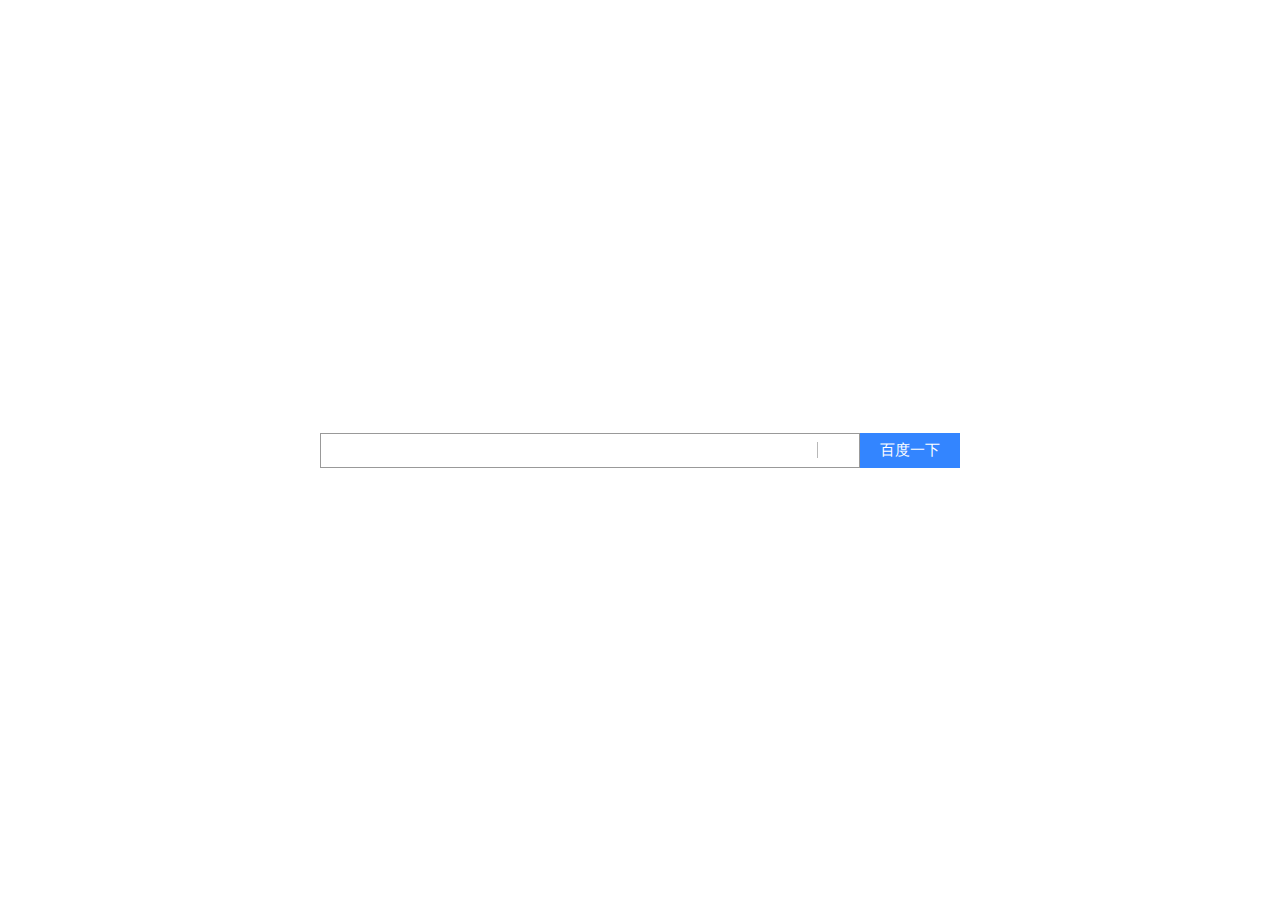
<file: baidu/index.html>
<!DOCTYPE html>
<html lang="zh-Hans">

<head>
    <meta charset="UTF-8">
    <meta name="viewport" content="width=device-width, initial-scale=1.0">
    <meta http-equiv="X-UA-Compatible" content="ie=edge">
    <title>百度搜索框</title>
    <script src="//at.alicdn.com/t/font_1572135_c00koom3pik.js"></script>
    <link rel="stylesheet" href="./style.css">
</head>

<body>
    <div class="wrapper">
        <span class="inputWrapper">
            <input id="keyWord" type="text">
            <span class="floatDiv">
                <svg class="icon">
                    <use xlink:href="#icon-ic-mic-o"></use>
                </svg>
                <span class="splitLine"></span>
                <svg class="icon">
                    <use xlink:href="#icon-aui-icon-camera"></use>
                </svg>
            </span>
        </span>
        <button>百度一下</button>
        <ul id="suggestion" class="suggestion">
            <li>选项1</li>
            <li>选项2</li>
            <li>选项3</li>
            <li>选项4</li>
        </ul>
    </div>
    <script src="./main.js"></script>
</body>

</html>
</file>
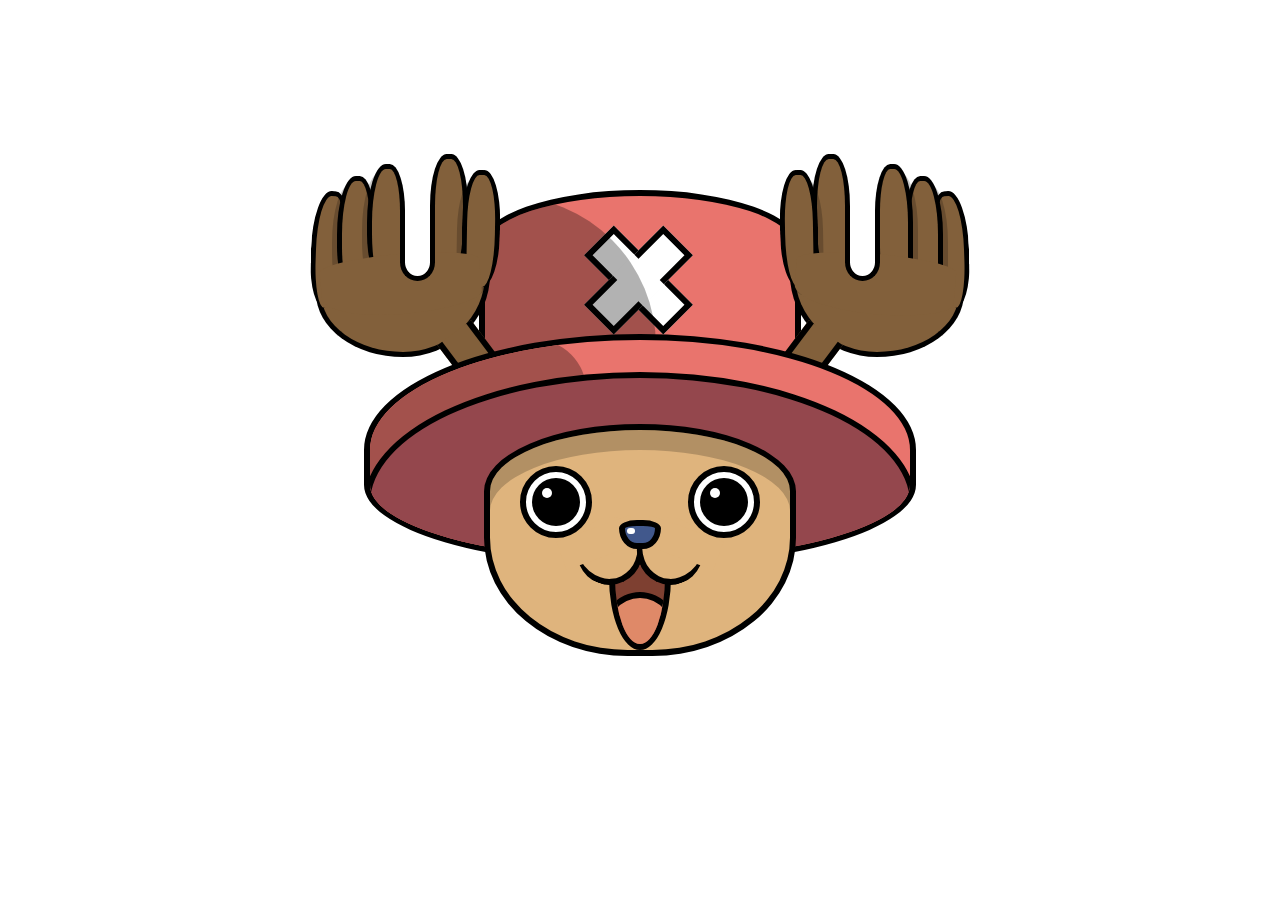
<file: chopper/index.html>
<!DOCTYPE html>
<html lang="en">
<head>
    <meta charset="UTF-8">
    <meta name="viewport" content="width=device-width, initial-scale=1.0">
    <link rel="stylesheet" href="./css/defult.css">
    <title>乔巴</title>
</head>
<body>
    <div class="chopper-container">
        <ul class="chopper-antlers chopper-left-antlers">
            <li></li>
            <li></li>
            <li></li>
            <li></li>
            <li></li>
            <li></li>
        </ul>
        <ul class="chopper-antlers chopper-right-antlers">
            <li></li>
            <li></li>
            <li></li>
            <li></li>
            <li></li>
            <li></li>
        </ul>
        <div class="chopper-hat">
            <div class="chopper-hat-top">
                <div class="chopper-hat-top-shadow"></div>
                <div class="chopper-hat-top-x">
                    <div class="chopper-hat-top-x-center"></div>
                </div>
            </div>
            <div class="chopper-hat-brim">
                <div class="chopper-hat-brim-shadow"></div>
            </div>
        </div>
        <div class="chopper-face">
            <div class="eye">
                <div class="chopper-eye chopper-left-eye">
                    <ul class="white">
                        <li></li>
                        <li></li>
                        <li></li>
                        <li></li>
                        <li></li>
                        <li></li>
                    </ul>
                    <ul class="black">
                        <li></li>
                        <li></li>
                        <li></li>
                        <li></li>
                        <li></li>
                        <li></li>
                        <li></li>
                    </ul>
                </div>
                <div class="chopper-eye chopper-right-eye">
                    <ul class="white">
                        <li></li>
                        <li></li>
                        <li></li>
                        <li></li>
                        <li></li>
                        <li></li>
                    </ul>
                    <ul class="black">
                        <li></li>
                        <li></li>
                        <li></li>
                        <li></li>
                        <li></li>
                        <li></li>
                        <li></li>
                    </ul>
                </div>
            </div>
            
            <div class="chopper-nose">
                <ul>
                    <li></li>
                    <li></li>
                </ul>
            </div>
            <div class="chopper-lip-cry"></div>
            <div class="lip">
                <div class="chopper-lip chopper-left-lip"></div>
                <div class="chopper-lip chopper-right-lip"></div>
            </div>
            
            <div class="choper-mouse">
                
            </div>
            <div class="chopper-mouse-cry">
                <ul class="upper-teeth">
                    <li></li>
                    <li></li>
                    <li></li>
                    <li></li>
                    <li></li>
                    <li></li>
                    <li></li>
                </ul>
                <div class="tongue"></div>
                <ul class="lower-teeth">
                    <li></li>
                    <li></li>
                    <li></li>
                    <li></li>
                    <li></li>
                    <li></li>
                    <li></li>
                </ul>
            </div>
        </div>
    </div>
</body>
</html>
</file>
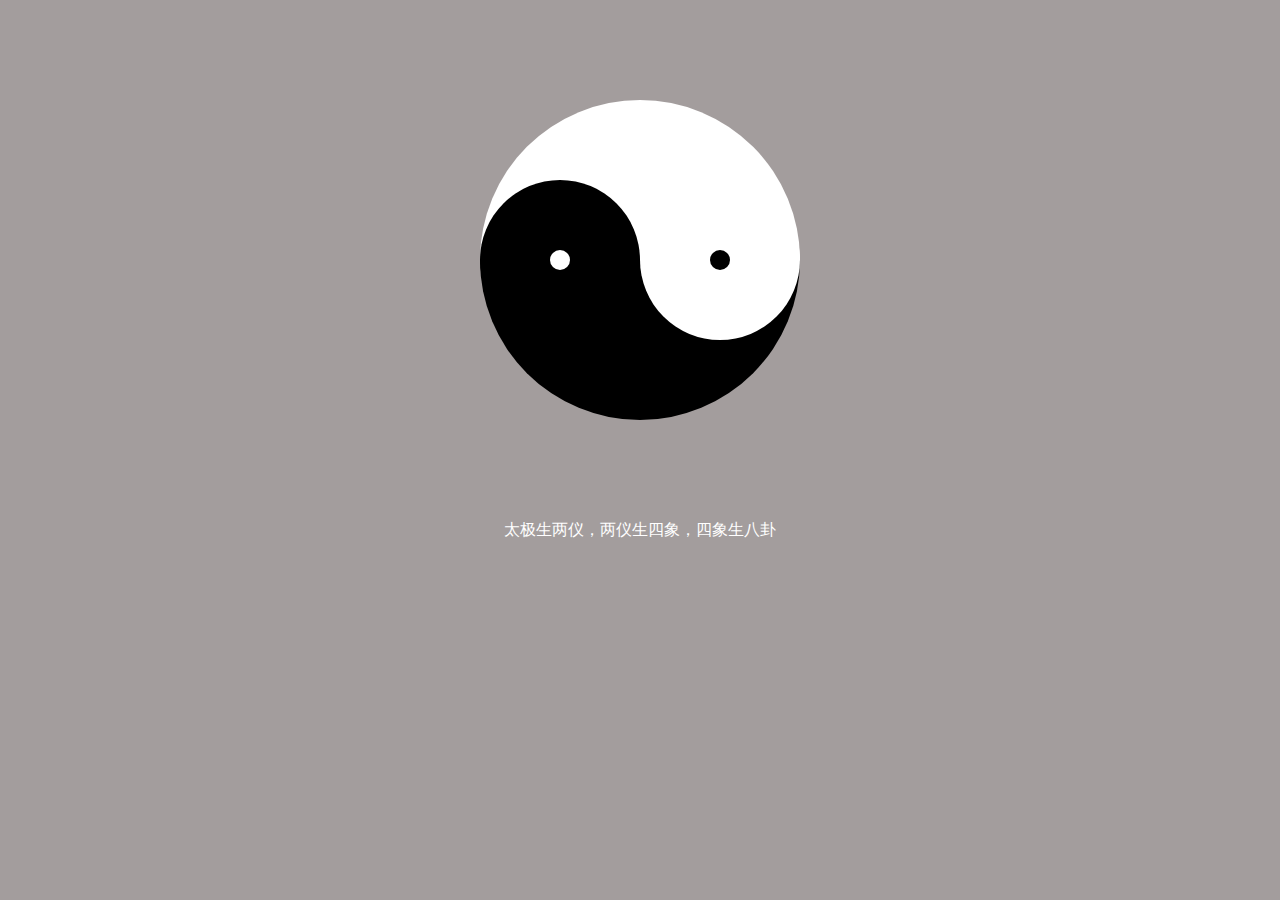
<file: divTaiJi/index.html>
<!DOCTYPE html>
<html lang="en">
<head>
    <meta charset="UTF-8">
    <link rel="stylesheet" href="./div.css">
    <title>divtaiji</title>
</head>
<body>
    <div class="taiji">
        <div class="yin">
            <div class="taiyang"></div>
        </div>
        <div class="yang">
            <div class="taiyin"></div>
        </div>
    </div>
    <p>
        太极生两仪，两仪生四象，四象生八卦
    </p>
</body>
</html>
</file>
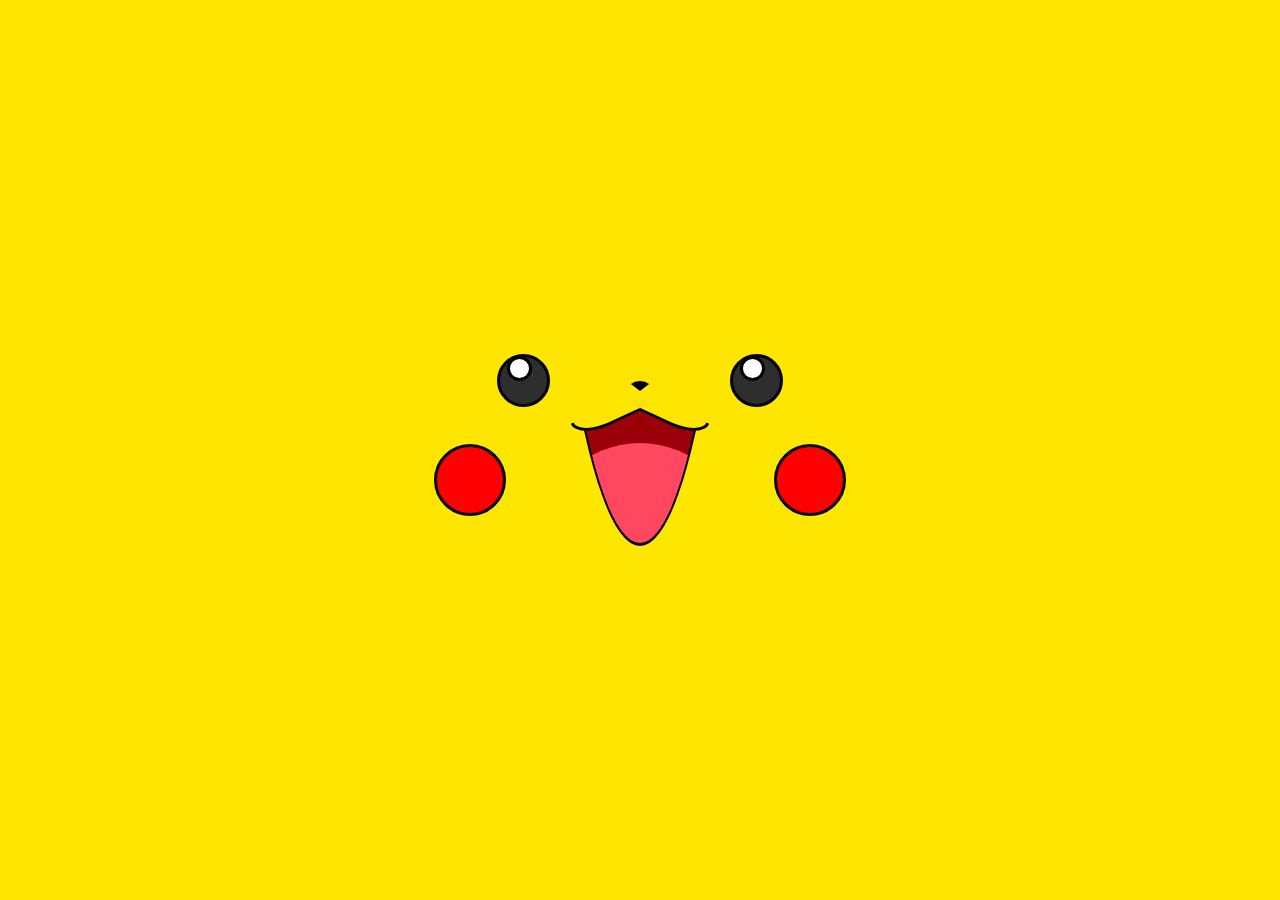
<file: pikachu/index.html>
<!DOCTYPE html>
<html lang="zh-Hans">
<head>
    <meta charset="UTF-8">
    <title>皮卡丘</title>
    <link rel="stylesheet" href="./style.css">
</head>
<body>
    <div class="wrapper">
        <div class="nose"></div>
        <div class="eye left"></div>
        <div class="eye right"></div>
        <div class="face left"></div>
        <div class="face right"></div>
        <div class="upperLip left"></div>
        <div class="upperLip right"></div>
        <div class="tongue">
            <div class="lowerLip"></div>
        </div>
        
    </div>
</body>
</html>
</file>
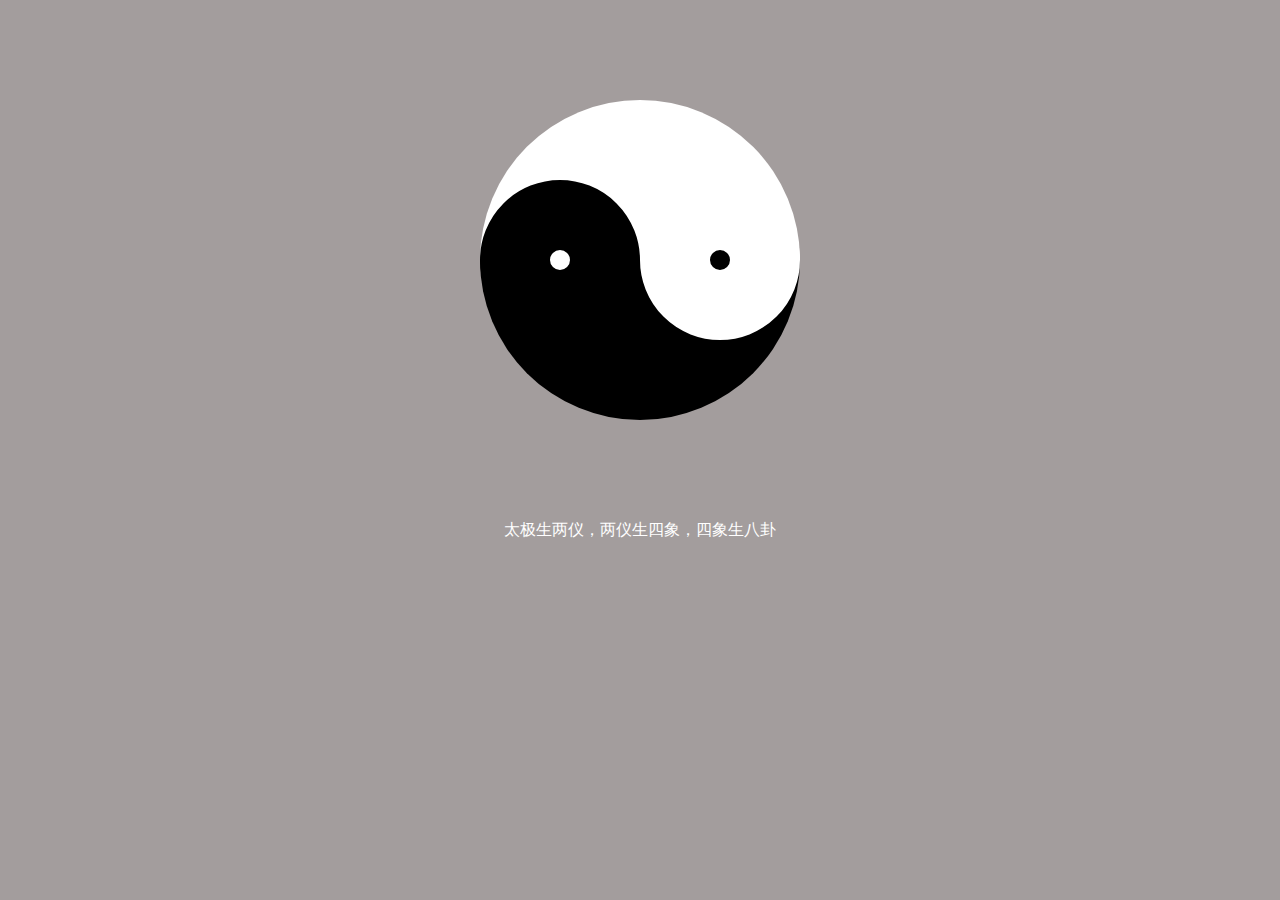
<file: weileiTaiJi/index.html>
<!DOCTYPE html>
<html lang="en">
<head>
    <meta charset="UTF-8">
    <link rel="stylesheet" href="./a.css">
    <title>Document</title>
</head>
<body>
    <div class="taiji"></div>
    <p>太极生两仪，两仪生四象，四象生八卦</p>
</body>
</html>
</file>
<file: baidu/style.css>
* {
  margin: 0;
  padding: 0;
}
* {
  box-sizing: border-box;
}
*::before,
*::after {
  box-sizing: border-box;
}
ul,
ol {
  list-style: none;
}
.icon {
  width: 1em;
  height: 1em;
  vertical-align: -0.15em;
  fill: currentColor;
  overflow: hidden;
}
body {
  min-height: 100vh;
  display: flex;
  justify-content: center;
  align-items: center;
}
.suggestion {
  position: absolute;
  top: 100%;
  left: 0;
  display: none;
}
.suggestion.active{
    display: block;
}
.wrapper{
    display: flex;
    position: relative;
}
.inputWrapper {
  position: relative;
  display: inline-block;
}
.floatDiv {
  position: absolute;
  top: 0;
  right: 0;
  height: 100%;
  display: flex;
  justify-content: center;
  align-items: center;
  margin-right: 10px;
}
.floatDiv .splitLine {
    width: 0;
    height: 16px;
    border-left: 1px solid #b8b8b8;
    margin: 0 10px;
  }
.inputWrapper {
  float: left;
}
.inputWrapper + button {
  float: left;
  background: RGB(51,133,255);
  font-size: 15px;
  color: white;
  padding: 0 20px;
  border: none;
}
.inputWrapper + button:focus{
    outline: none;
}
.inputWrapper + button:hover{
    background: RGB(49,126,243);
    box-shadow: 1px 1px 1px 0px rgba(0,0,0,0.2);
    cursor: pointer;
}
.inputWrapper input[type="text"] {
  border: 1px solid RGB(153,153,153);
  width: 540px;
  height: 35px;
  padding-left: 9px;
  font-size: 15px;
  line-height: 35px;
}
.inputWrapper input[type="text"]:focus {
  outline: none;
  border-color: #4b94fc;
}
.inputWrapper svg.icon {
  width: 22px;
  height: 22px;
  fill: RGB(153,153,153);
}

.inputWrapper svg.icon:hover{
    fill: #4b94fc;
    cursor: pointer;
}
</file>
<file: chopper/css/defult.css>
*{margin: 0; padding: 0; transition: all ease 0.1s; transition: all 0.1s;}
html, body{
    width: 100%;
    height: 100%;
    display: flex;
    justify-content: center;
    align-items: center;
    overflow: hidden;
}
ul,li{
    list-style: none;
}

.chopper-container{
    position: relative;
    margin: auto;
}

/* 先画帽子，这样可以更好地确定脸和鹿角的位置 */
.chopper-hat{
    margin: auto;
}
.chopper-hat .chopper-hat-top{
    height: 180px;
    width: 310px;
    background: #E9746D;
    position: absolute;
    border: 6px solid #000;
    border-radius: 50% / 30% 30% 1% 1%;
    left: 115px;
    top: -144px;
    overflow: hidden;
}
.chopper-hat .chopper-hat-top .chopper-hat-top-shadow{
    background: rgba(0, 0, 0, 0.3);
    width: 55%;
    height: 100%;
    position: absolute;
    border-radius: 0 150px 0 0;
    z-index: 2;
}
.chopper-hat .chopper-hat-top .chopper-hat-top-x{
    display: flex;
    justify-content: center;
    transform: rotate(45deg);
    margin: 34px 0 0 26px;
}
.chopper-hat .chopper-hat-top .chopper-hat-top-x .chopper-hat-top-x-center{
    background: #fff;
    width: 44px;
    height: 30px;
    margin-top: 41px;
    z-index: 1;
}
.chopper-hat .chopper-hat-top .chopper-hat-top-x::after,
.chopper-hat .chopper-hat-top .chopper-hat-top-x::before{
    content: '';
    position: absolute;
    background: white;
    border: 6px solid #000;
}
.chopper-hat .chopper-hat-top .chopper-hat-top-x::before{
    width: 100px;
    height: 30px;
    top: 35px;
}
.chopper-hat .chopper-hat-top .chopper-hat-top-x::after{
    width: 30px;
    height: 100px;
}
.chopper-hat .chopper-hat-brim{
    position: relative;
    border: 6px solid #000;
    width: 540px;
    height: 220px;
    background: #E9746D;
    border-radius: 50% / 50% 50% 35% 35%;
    overflow: hidden;
    z-index: 100;
}
.chopper-hat .chopper-hat-brim .chopper-hat-brim-shadow{
    background: #A3514C;
    position: absolute;
    left: 0;
    height: 100%;
    width: 40%;
    border-radius: 50px;
}
.chopper-hat .chopper-hat-brim::after{
    content: '';
    width: 100%;
    height: 80%;
    background: #94474D;
    position: absolute;
    bottom: 0;
    border: 6px solid #000;
    border-radius: 50% / 70% 70% 20% 20%;
    left: -6px;
    z-index: 3;
}

/* 然后画鹿角，这个鹿角很复杂可能需要的时间有点久 */
.chopper-container .chopper-antlers{
    background: #82603B;
    width: 164px;
    height: 98px;
    border: 5px solid #000;
    border-top: 0;
    position: absolute;
    top: -80px;
    z-index: 4;
}
.chopper-antlers::before{
    content: '';
    position: absolute;
    background: #fff;
    width: 15%;
    height: 33%;
    border-radius: 0 0 50% 50%;
    border: 5px solid #000;
    right: 50px;
    z-index: 10;
    border-top: 0;
    top: -10px;
}
.chopper-right-antlers::before{
    right: 79px;
}
.chopper-antlers::after{
    content: '';
    position: absolute;
    background: #82603B;
    width: 160px;
    height: 60px;
    border-radius: 50% / 20% 20% 28% 38%;
    transform: rotate(-5deg);
}
.chopper-right-antlers::after{
    transform: rotate(5deg);
}
.chopper-antlers > li:nth-child(6){
    position: absolute;
    border: 6px solid #000;
    border-top: 0;
    width: 30px;
    height: 60px;
}
.chopper-left-antlers > li:nth-child(6){
    transform: rotate(-37deg);
    right: -10px;
    bottom: -40px;
}
.chopper-right-antlers > li:nth-child(6){
    transform: rotate(37deg);
    left: -10px;
    bottom: -40px;
}
.chopper-antlers > li{
    background: #82603B;
    height:112px;
    width: 17%;
    border: 5px solid #000;
    border-bottom: 0;
    position: absolute;
}
.chopper-left-antlers{
    left: -48px;
    border-radius: 50% / 20% 20% 80% 62%;
}
.chopper-right-antlers{
    right: -48px;
    border-radius: 50% / 20% 20% 62% 80%;
}
.chopper-left-antlers > li:nth-child(1){
    border-radius: 50% 40% 0 40%;
    top: -63px;
    left: -10px;
    transform: rotate(2deg);
}
.chopper-left-antlers > li:nth-child(2){
    border-radius: 50% 40% 0 40%;
    top: -78px;
    left: 16px;
}
.chopper-left-antlers > li:nth-child(3){
    border-radius: 50% 40% 0 40%;
    top: -90px;
    left: 46px;
}
.chopper-left-antlers > li:nth-child(4){
    top: -100px;
    right: 17px;
    border-radius: 44% 44% 40% 10%;
}
.chopper-left-antlers > li:nth-child(5){
    top: -84px;
    right: -15px;
    border-radius: 44% 44% 45% 30%;
    transform: rotate(1deg);
}
.chopper-right-antlers > li:nth-child(1){
    top: -63px;
    right: -10px;
    border-radius: 40% 50% 40% 0;
    transform: rotate(-2deg);
}
.chopper-right-antlers > li:nth-child(2){
    top: -78px;
    right: 16px;
    border-radius: 40% 50% 0 40%;
}
.chopper-right-antlers > li:nth-child(3){
    border-radius: 40% 50% 0 30%;
    top: -90px;
    right: 46px;
}
.chopper-right-antlers > li:nth-child(4){
    border-radius: 44% 44% 10% 40%;
    top: -100px;
    left: 17px;
}
.chopper-right-antlers > li:nth-child(5){
    border-radius: 44% 44% 30% 45%;
    top: -84px;
    left: -15px;
    transform: rotate(-1deg);
}
.chopper-left-antlers > li:nth-child(2),
.chopper-left-antlers > li:nth-child(3),
.chopper-left-antlers > li:nth-child(5){
    box-shadow: -5px 8px 0px 0px rgba(0,0,0,0.2);
}
.chopper-right-antlers > li:nth-child(2),
.chopper-right-antlers > li:nth-child(3),
.chopper-right-antlers > li:nth-child(5){
    box-shadow: 5px 8px 0px 0px rgba(0,0,0,0.2);
}

/* 现在开始画脸 */
.chopper-face{
    width: 300px;
    height: 220px;
    background: #DFB47D;
    border: 6px solid #000;
    position: absolute;
    top: 90px;
    left: 120px;
    z-index: 200;
    border-radius: 50% 50% 46% 46%/ 29% 29% 51% 51%;
    box-shadow: 0px 20px 0px 0px rgba(0,0,0,0.2) inset;
    overflow: hidden;
}

/* 然后画眼睛 */
.chopper-face .eye{
    display: flex;
    padding: 36px 30px;
    
}
.chopper-face .eye .chopper-eye .white{
    width: 60px;
    height: 60px;
    border: 6px solid #000;
    border-radius: 50%;
    background: #fff;
    position: relative;
}
.chopper-face .eye .chopper-eye .black{
    width: 48px;
    height: 48px;
    border-radius: 50%;
    background: #000;
    position: absolute;
    top: 48px;
    left: 42px;
    z-index: 400;
}
.chopper-face .eye .chopper-right-eye .black{
    left: 210px;
}
.chopper-face .eye .chopper-right-eye .white{
    margin-left: 96px;
}
.chopper-face .eye .chopper-eye .black::before{
    content: '';
    position: absolute;
    background: #fff;
    border-radius: 50%;
    width: 10px;
    height: 10px;
    top: 10px;
    left: 10px;
}

/* 下面是乔巴的鼻子 */
.chopper-face .chopper-nose{
    background: #41588C;
    border: 6px solid #000;
    height: 17px;
    width: 30px;
    position: absolute;
    top: 90px;
    left: 129px;
    border-radius: 60% / 40% 40% 100% 100%;
    z-index: 300;
}
.chopper-face .chopper-nose::before{
    background: #fff;
    content: '';
    position: absolute;
    width: 8px;
    height: 6px;
    border-radius: 3px;
    left: 2px;
    top: 2px;
}

/* 现在画乔巴的上嘴唇 */
.chopper-face .lip{
    display: flex;
    position: absolute;
    top: 87px;
    left: 87px;
    z-index: 200;
}
.chopper-face .lip .chopper-lip{
    width: 60px;
    height: 62px;
    border: 6px solid #000;
    border-top: 0;
    border-radius: 50%;
    background: #DFB47D;
}
.chopper-face .lip .chopper-lip::before{
    background: #DFB47D;
    content: '';
    width: 130%;
    height: 30px;
    position: absolute;
}
.chopper-face .lip .chopper-left-lip{
    border-left: 0;
    transform: rotate(20deg);
}
.chopper-face .lip .chopper-left-lip::before{
    transform: rotate(-40deg);
    left: -20px;
    top: 15px;
}
.chopper-face .lip .chopper-right-lip{
    border-right: 0;
    margin-left: -6px;
    transform: rotate(-20deg);
}
.chopper-face .lip .chopper-right-lip::before{
    transform: rotate(40deg);
    right: -20px;
    top: 15px;
}

/* 乔巴的嘴巴最后画 */
.chopper-face .choper-mouse{
    height: 92px;
    width: 50px;
    border: 6px solid #000;
    background: #7E4031;
    margin-top: -10px;
    margin: -28px 119px 0 119px;
    border-radius: 50% / 0 0 70% 70%;
    overflow: hidden;
    position: relative;
}
.chopper-face .choper-mouse::after{
    content: '';
    position: absolute;
    background: #DF8968;
    border: 6px solid #000;
    border-radius: 50% / 50% 50% 0 0;
    width: 70px;
    height: 80px;
    bottom: -40px;
    left: -16px;
}

/* 以下是乔巴哭的时候各部位的样式 */
/* 鼠标放在乔巴脸上时，乔巴哭的表情就会激活 */
/* 此时就可以看到画乔巴哭泣时候表情的细节了 */ 
.prompt .make-cry{
    display: block;
}
.chopper-face:hover .eye .chopper-eye li{
    display: inline-block;
}
.chopper-face:hover .eye .chopper-eye .white{
    border: 6px solid #fff;
}
.chopper-face:hover .chopper-lip-cry{
    display: block;
}
.chopper-face:hover .chopper-nose ul{
    display: block;
}
.chopper-face:hover .lip{
    display: none;
}
.chopper-face:hover .choper-mouse{
    display: none;
}

/* 这里画乔巴哭的时候的眼泪 */
.chopper-face .eye .chopper-eye li{
    display: none;
}
.chopper-face .eye .chopper-eye .white li{
    background: #fff;
    position: absolute;
    border-radius: 50%;
    z-index: 300;
}
.chopper-face .eye .chopper-eye .white li:nth-child(1){
    top: 13px;
    left: -13px;
    width: 38px;
    height: 38px;
}
.chopper-face .eye .chopper-eye .white li:nth-child(2){
    top: -8px;
    left: -1px;
    width: 43px;
    height: 35px;
}
.chopper-face .eye .chopper-eye .white li:nth-child(3){
    top: -7px;
    left: 31px;
    width: 39px;
    height: 44px;
}
.chopper-face .eye .chopper-eye .white li:nth-child(4){
    top: 30px;
    left: 36px;
    width: 31px;
    height: 31px;
}
.chopper-face .eye .chopper-eye .white li:nth-child(5){
    top: 49px;
    left: 36px;
    width: 16px;
    height: 29px;
    transform: rotate(-30deg);
}
.chopper-face .eye .chopper-eye .white li:nth-child(6){
    top: 51px;
    left: 6px;
    width: 12px;
    height: 32px;
}
.chopper-face .eye .chopper-right-eye .white li:nth-child(1){
    top: 13px;
    left: 35px;
    width: 38px;
    height: 38px;
}
.chopper-face .eye .chopper-right-eye .white li:nth-child(2){
    top: -8px;
    left: 18px;
    width: 43px;
    height: 35px;
}
.chopper-face .eye .chopper-right-eye .white li:nth-child(3){
    top: -7px;
    left: -10px;
    width: 39px;
    height: 44px;
}
.chopper-face .eye .chopper-right-eye .white li:nth-child(4){
    top: 30px;
    left: -7px;
    width: 31px;
    height: 31px;
}
.chopper-face .eye .chopper-right-eye .white li:nth-child(5){
    top: 49px;
    left: 12px;
    width: 16px;
    height: 29px;
    transform: rotate(30deg);
}
.chopper-face .eye .chopper-right-eye .white li:nth-child(6){
    top: 51px;
    left: 42px;
    width: 12px;
    height: 32px;
}
.chopper-face .eye .chopper-eye .black li{
    background: #000;
    border-radius: 50%;
    position: absolute;
}
.chopper-face .eye .chopper-eye .black li:nth-child(1){
    width: 35px;
    height: 35px;
    top: 7px;
    left: -10px;
}
.chopper-face .eye .chopper-eye .black li:nth-child(2){
    width: 40px;
    height: 32px;
    top: -7px;
    left: -3px;
}
.chopper-face .eye .chopper-eye .black li:nth-child(3){
    width: 36px;
    height: 39px;
    top: -6px;
    left: 21px;
}
.chopper-face .eye .chopper-eye .black li:nth-child(4){
    width: 28px;
    height: 28px;
    top: 22px;
    left: 25px;
}
.chopper-face .eye .chopper-eye .black li:nth-child(5){
    width: 28px;
    height: 28px;
    top: 25px;
    left: 5px;
}
.chopper-face .eye .chopper-eye .black li:nth-child(6){
    background: #fff;
    width: 10px;
    height: 6px;
    top: 3px;
    left: 8px;
    transform: rotate(-19deg);
}
.chopper-face .eye .chopper-eye .black li:nth-child(7){
    background: #fff;
    width: 10px;
    height: 10px;
    top: 21px;
    left: -3px;
}
.chopper-face .eye .chopper-right-eye .black li:nth-child(1){
    width: 35px;
    height: 35px;
    top: 7px;
    left: 23px;
}
.chopper-face .eye .chopper-right-eye .black li:nth-child(2){
    width: 40px;
    height: 32px;
    top: -7px;
    left: 11px;
}
.chopper-face .eye .chopper-right-eye .black li:nth-child(3){
    width: 36px;
    height: 39px;
    top: -6px;
    left: -9px;
}
.chopper-face .eye .chopper-right-eye .black li:nth-child(4){
    width: 28px;
    height: 28px;
    top: 22px;
    left: -5px;
}
.chopper-face .eye .chopper-right-eye .black li:nth-child(5){
    width: 28px;
    height: 28px;
    top: 25px;
    left: 15px;
}
.chopper-face .eye .chopper-right-eye .black li:nth-child(6){
    transform: rotate(19deg);
    top: 3px;
    left: 29px;
}
.chopper-face .eye .chopper-right-eye .black li:nth-child(7){
    top: 21px;
    left: 41px;
}

/* 这里画乔巴哭的时候的鼻涕 */ 
.chopper-face .chopper-nose ul{
    display: none;
    position: relative;
}
.chopper-face .chopper-nose li{
    background: #fff;
    top: 20px;
    border-radius: 50% / 70% 70% 30% 30%;
}
.chopper-face .chopper-nose li:nth-child(1){
    height: 30px;
    width: 8px;
    position: absolute;
    transform: rotate(8deg);
    top: 21px;
}
.chopper-face .chopper-nose li:nth-child(2){
    height: 20px;
    width: 5px;
    position: absolute;
    right: 0px;
    transform: rotate(-8deg);
} 

/* 这里画乔巴哭的时候上嘴唇的变化 */ 
.chopper-face .chopper-lip-cry{
    display: none;
    width: 150px;
    height: 40px;
    background: #DFB47D;
    border-top: 3px solid #000;
    border-radius: 50% / 80% 80% 0 0;
    position: absolute;
    top: 95px;
    left: 75px;
}
.chopper-face .chopper-lip-cry::before{
    content: '';
    position: absolute;
    width: 1px;
    background: #000;
    height: 50px;
    left: 75px;
    z-index: 1;
}
.chopper-face .chopper-lip-cry::after{
    content: '';
    position: absolute;
    width: 100%;
    height: 20px;
    background: #DFB47D;
    top: 19px;
}

/* 最后再给乔巴哭的时候的嘴巴加上样式，你看他哭的多伤心 */ 
.chopper-face .chopper-mouse-cry{
    width: 181px;
    height: 80px;
    border-radius: 50%;
    border: 1px solid #000;
    margin: 3px 60px;
    overflow: hidden;
    position: relative;
}
.chopper-face .chopper-mouse-cry .upper-teeth{
    background: #fff;
    width: 100%;
    height: 100%;
}
.chopper-face .chopper-mouse-cry .upper-teeth li{
    width: 3px;
    height: 100%;
    background: #000;
    margin-left: 20px;
    display: inline-block;
}
.chopper-face .chopper-mouse-cry .tongue{
    position: absolute;
    width: 180px;
    height: 80%;
    background: #7E4031;
    border: 2px solid #000;
    border-radius: 50% / 45% 45% 0 0;
    bottom: -2px;
    left: -2px;
}
.chopper-face .chopper-mouse-cry .tongue::after{
    content: '';
    position: absolute;
    background: #DF8968;
    width: 70px;
    height: 30px;
    border-radius: 50%;
    top: 6px;
    left: 53px;
}
.chopper-face .chopper-mouse-cry .lower-teeth{
    background: #fff;
    width: 100%;
    height: 100%;
    position: absolute;
    top: 28px;
    left: 0px;
    border-radius: 50% / 50% 50% 0 0;
    overflow: hidden;
}
.chopper-face .chopper-mouse-cry .lower-teeth li{
    width: 3px;
    height: 100%;
    background: #000;
    margin-left: 20px;
    display: inline-block;
}
.chopper-face .chopper-mouse-cry .lower-teeth::after{
    content: '';
    width: 100%;
    height: 100%;
    position: absolute;
    background: #DFB47D;
    border-radius: 50% / 50% 50% 0 0;
    border: 1px solid #000;
    bottom: -12px;
    left: -1px;
}
.chopper-face .chopper-mouse-cry::after{
    width: 70px;
    height: 15px;
    content: '';
    position: absolute;
    background: #DFB47D;
    border-top: 3px solid #000;
    border-radius: 50% / 80% 80% 0 0;
    bottom: 20px;
    left: 54px;
}
.prompt .make-cry{
    display: none;
}
.prompt .complete{
    display: block;
}
</file>
<file: divTaiJi/div.css>
body{
    background: rgb(163, 157, 157);
}
@keyframes spin{
    from{
        transform: rotate(0deg);
    }
    to{
        transform: rotate(360deg);
    }
}
.taiji{
    border-radius: 50%;
    width: 320px;
    height: 320px;
    background: linear-gradient(to bottom, #fff 0%,#fff 50%,#000 50%,#000 100%);
    position: relative;
    margin: 100px auto;
    animation-duration: 3s;
    animation-name: spin;
    animation-iteration-count: infinite;
    animation-timing-function: linear;
}
.taiji .yin{
    background: #000;
    border-radius: 50%;
    width: 160px;
    height: 160px;
    position: absolute;
    top: 80px;
    left: 0;
}
.taiji .yin .taiyang{
    background: #fff;
    border-radius: 50%;
    width: 20px;
    height: 20px;
    position: absolute;
    top: 70px;
    left: 70px;
} 
.taiji .yang{
    background: #fff;
    border-radius: 50%;
    width: 160px;
    height: 160px;
    position: absolute;
    top: 80px;
    right: 0;
}
.taiji .yang .taiyin{
    background: #000;
    border-radius: 50%;
    width: 20px;
    height: 20px;
    position: absolute;
    top: 70px;
    left: 70px;
} 
p{
    color: #fff;
    text-align: center;
}
</file>
<file: pikachu/style.css>
* {
  margin: 0;
  padding: 0;
  box-sizing: border-box;
}
*::before {
  box-sizing: border-box;
}
*::after {
  box-sizing: border-box;
}
body {
  height: 100vh;
  display: flex;
  justify-content: center;
  align-items: center;
  background: rgb(255, 230, 0);
}
.wrapper {
  height: 192px;
  width: 100%;
  position: relative;
}
.nose {
  height: 0px;
  width: 0px;
  border-radius: 50%;
  border: 10px;
  border-style: solid;
  border-width: 10px 13px;
  border-color: black transparent transparent transparent;
  /* 让元素宽高为0，再让加一个较粗的border-radius，既可以得到一个圆形 */
  /* 再用border-color给border的四个边不同的颜色，就可以得到四个扇形，顺序为上右下左,通过设置transparent(透明)来得到不同方向的扇形 */
  position: absolute;
  top: 27px;
  left: 50%;
  /* 使用left50%的时候其实是该元素的左边线距离父元素左边50%，所有不是完全居中 */
  margin-left: -13px;
  /* 所有需要让该元素再往左边移动自身宽度的一半，也可以使用transform：translateX(-50%),此方法与上一行代码等价 */
}
.eye {
  height: 53px;
  width: 53px;
  background: rgb(46, 46, 46);
  position: absolute;
  border-radius: 50%;
  border: 3px solid #000000;
}
.eye::before {
  content: "";
  display: block;
  position: absolute;
  height: 25px;
  width: 25px;
  border-radius: 50%;
  border: 3px solid #000000;
  background: white;
  left: 7px;
  top: -1px;
}
.eye.left {
  right: 50%;
  margin-right: 90px;
}
.eye.right {
  left: 50%;
  margin-left: 90px;
}
.face {
  height: 72px;
  width: 72px;
  background: rgb(255, 0, 0);
  position: absolute;
  border-radius: 50%;
  border: 3px solid #000000;
  top: 90px;
}
.face.left {
  right: 50%;
  margin-right: 134px;
}
.face.right {
  left: 50%;
  margin-left: 134px;
}
.upperLip {
  height: 18px;
  width: 70px;
  border: 3px solid #000000;
  position: absolute;
  z-index: 1;
  background: rgb(255, 230, 0);
  top: 54px;
}
.upperLip.left {
  border-top: none;
  border-right: none;
  border-bottom-left-radius: 40px 20px;
  transform: rotate(-25deg);
  right: 50%;
  margin-right: -1px;
  box-shadow: -14px -16px rgb(255, 230, 0);
}
.upperLip.right {
  border-top: none;
  border-left: none;
  border-bottom-right-radius: 40px 20px;
  transform: rotate(25deg);
  left: 50%;
  margin-left: -1px;
  box-shadow: 9px -16px rgb(255, 230, 0);
}
.tongue {
  position: absolute;
  left: 50%;
  margin-left: -100px;
  bottom: 0px;
  height: 138px;
  width: 200px;
  overflow: hidden;
}
.lowerLip {
  width: 200px;
  height: 702px;
  background: rgb(155, 0, 10);
  border: 3px solid #000000;
  border-bottom-left-radius: 104px 702px;
  border-bottom-right-radius: 104px 702px;
  position: absolute;
  bottom: 0px;
  overflow: hidden;
}
.lowerLip::after {
  content: "";
  bottom: -100px;
  position: absolute;
  height: 200px;
  width: 200px;
  background: rgb(255, 72, 95);
  border-radius: 100px/100px;
  left: 50%;
  margin-left: -100px;
}
</file>
<file: weileiTaiJi/a.css>
body{
    background: rgb(163, 157, 157);
}
@keyframes spin{
    from{
        transform: rotate(0deg);
    }
    to{
        transform: rotate(360deg);
    }
}
.taiji{
    border-radius: 50%;
    width: 320px;
    height: 320px;
    background: linear-gradient(to bottom, #fff 0%,#fff 50%,#000 50%,#000 100%);
    position: relative;
    margin: 100px auto;
    animation-duration: 3s;
    animation-name: spin;
    animation-iteration-count: infinite;
    animation-timing-function: linear;
}
.taiji::before{
    content: '';
    background: #fff;
    border-radius: 50%;
    width: 20px;
    height: 20px;
    position: absolute;
    top: 80px;
    left: 0;
    border: 70px solid #000;
}
.taiji::after{
    content: '';
    background: #000;
    border-radius: 50%;
    width: 20px;
    height: 20px;
    position: absolute;
    top: 80px;
    right: 0;
    border: 70px solid #fff;
}
p{
    color: #fff;
    text-align: center;
}
</file>
